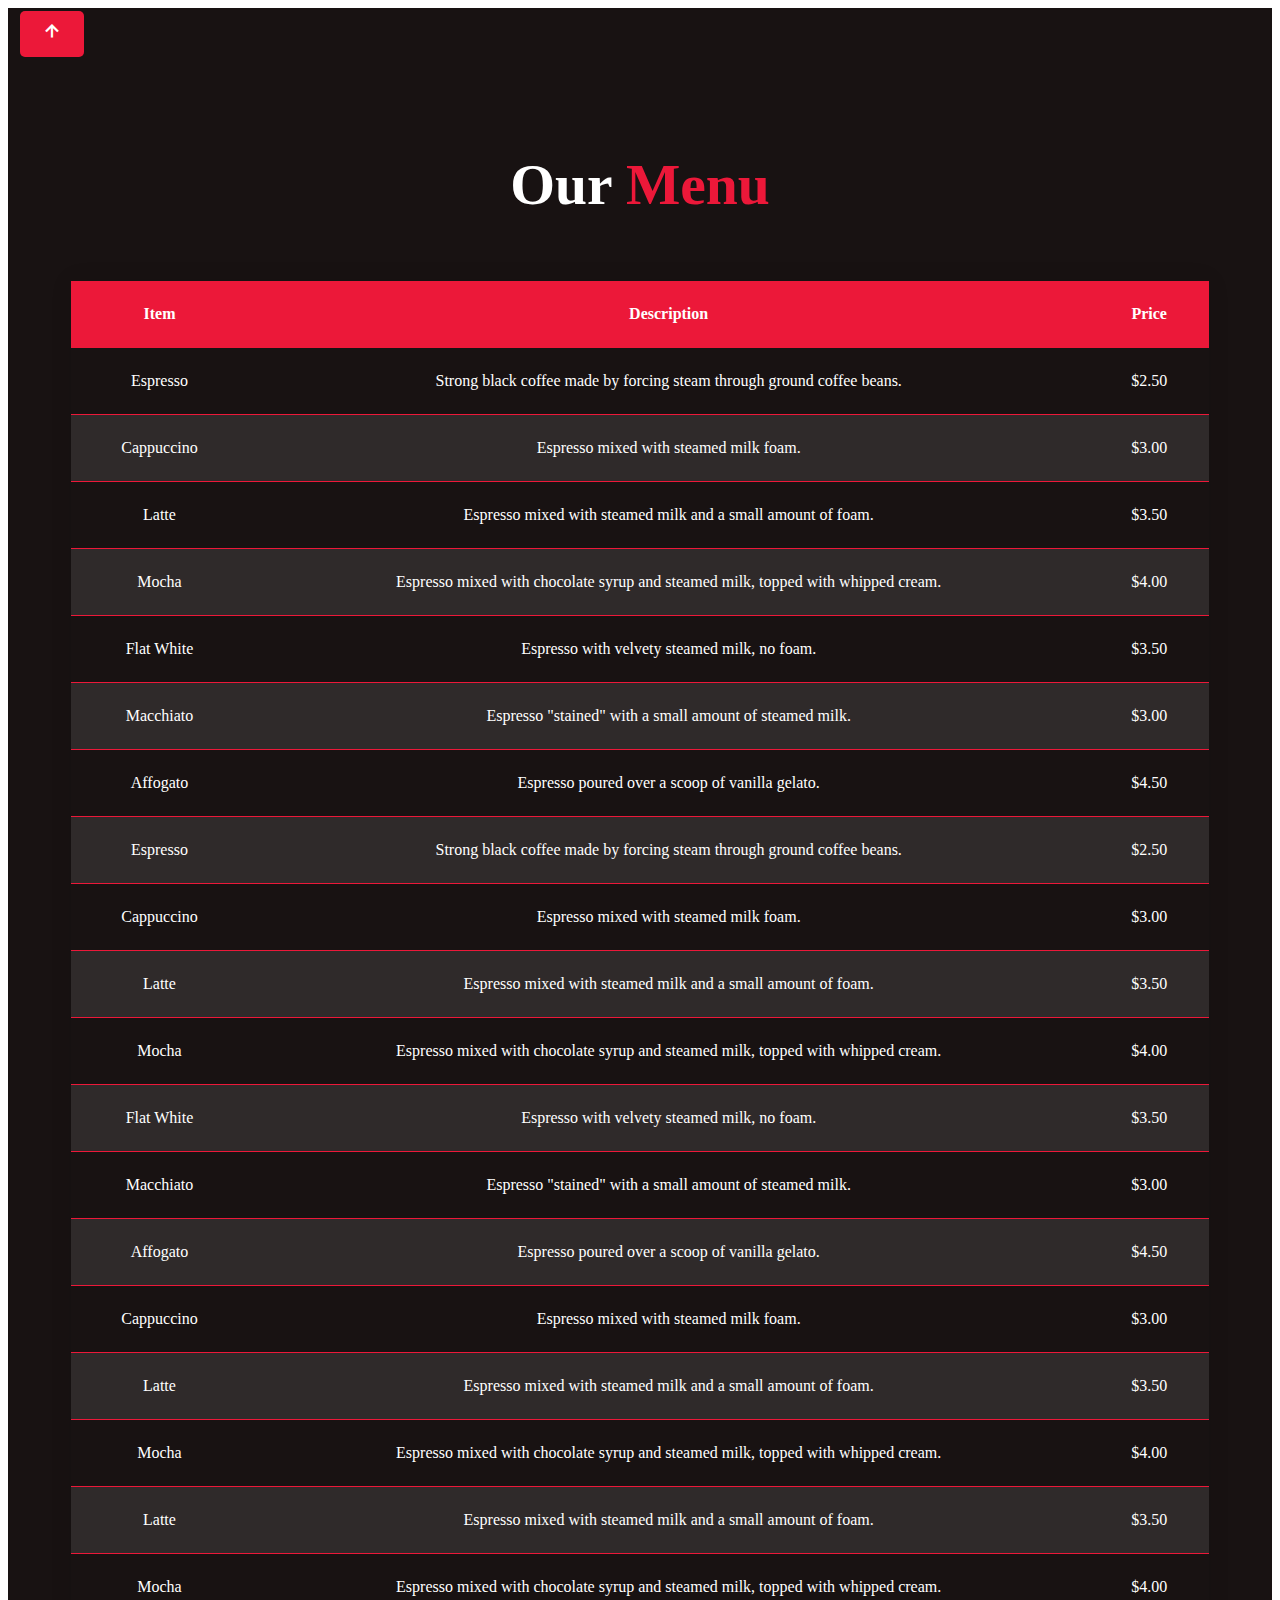
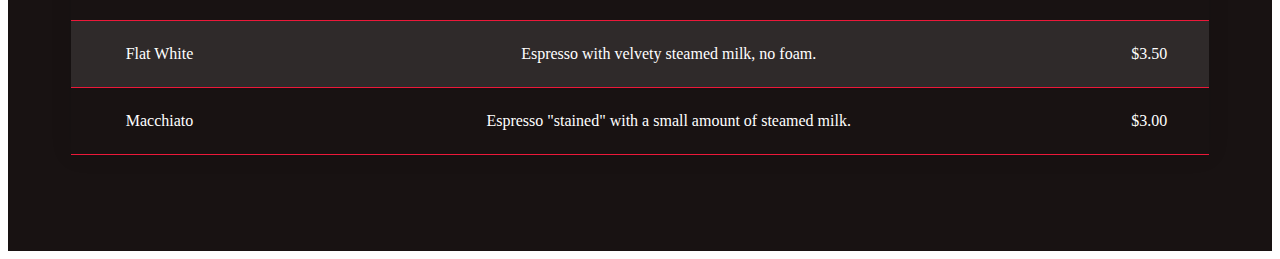
<file: menu.html>
<!DOCTYPE html>
<html lang="en">
<head>
    <title>Café Menu</title>
    <link href='https://unpkg.com/boxicons@2.1.4/css/boxicons.min.css' rel='stylesheet'>
    <style>
        :root {
            --main-color: #ec1839;
        }

        .menu {
            background: rgb(24, 18, 18);
            color: white;
            padding: 6rem 0;
            text-align: center;
        }

        .menu h2 {
            margin-bottom: 4rem;
            font-size: 3.6rem;
        }

        .menu table {
            width: 90%;
            margin: 0 auto;
            border-collapse: collapse;
            box-shadow: 0 0 20px rgba(0, 0, 0, 0.1);
        }

        .menu th, .menu td {
            padding: 1.5rem;
            border-bottom: 1px solid var(--main-color);
        }

        .menu th {
            background: var(--main-color);
            color: var(--second-bg-color);
        }

        .menu tbody tr:nth-child(even) {
            background: rgba(255, 255, 255, 0.1);
        }

        .menu tbody tr:hover {
            background: rgba(255, 255, 255, 0.2);
        }

        span {
            color: var(--main-color);
        }

        .back-icon {
            position: fixed;
            top: 20px;
            left: 20px;
            z-index: 1000;
        }

        .back-icon a {
            text-decoration: none;
            color: white;
            font-size: 24px;
            background-color: var(--main-color);
            padding: 10px 20px;
            border-radius: 5px;
            transition: background-color 0.3s ease;
        }

        .back-icon a:hover {
            background-color: darken(var(--main-color), 10%);
        }

    </style>
</head>
<body>
<div class="back-icon">
    <a href="index.html"><i class='bx bx-up-arrow-alt'></i></a>
</div>
<section class="menu" id="menu">
    <h2 class="heading">Our <span>Menu</span></h2>
    <div class="menu-container">
        <div class="menu-container">
            <table>
                <thead>
                    <tr>
                        <th>Item</th>
                        <th>Description</th>
                        <th>Price</th>
                    </tr>
                </thead>
                <tbody>
                    <tr id="cappuccino">
                        <td>Espresso</td>
                        <td>Strong black coffee made by forcing steam through ground coffee beans.</td>
                        <td>$2.50</td>
                    </tr>
                    <tr>
                        <td>Cappuccino</td>
                        <td>Espresso mixed with steamed milk foam.</td>
                        <td>$3.00</td>
                    </tr>
                    <tr>
                        <td>Latte</td>
                        <td>Espresso mixed with steamed milk and a small amount of foam.</td>
                        <td>$3.50</td>
                    </tr>
                    <tr>
                        <td>Mocha</td>
                        <td>Espresso mixed with chocolate syrup and steamed milk, topped with whipped cream.</td>
                        <td>$4.00</td>
                    </tr>
    
                    <tr>
                        <td>Flat White</td>
                        <td>Espresso with velvety steamed milk, no foam.</td>
                        <td>$3.50</td>
                    </tr>
                    <tr>
                        <td>Macchiato</td>
                        <td>Espresso "stained" with a small amount of steamed milk.</td>
                        <td>$3.00</td>
                    </tr>
                    <tr>
                        <td>Affogato</td>
                        <td>Espresso poured over a scoop of vanilla gelato.</td>
                        <td>$4.50</td>
                    </tr>
                    
                    <tr>
                        <td>Espresso</td>
                        <td>Strong black coffee made by forcing steam through ground coffee beans.</td>
                        <td>$2.50</td>
                    </tr>
                    <tr>
                        <td>Cappuccino</td>
                        <td>Espresso mixed with steamed milk foam.</td>
                        <td>$3.00</td>
                    </tr>
                    <tr>
                        <td>Latte</td>
                        <td>Espresso mixed with steamed milk and a small amount of foam.</td>
                        <td>$3.50</td>
                    </tr>
                    <tr>
                        <td>Mocha</td>
                        <td>Espresso mixed with chocolate syrup and steamed milk, topped with whipped cream.</td>
                        <td>$4.00</td>
                    </tr>
    
                    <tr>
                        <td>Flat White</td>
                        <td>Espresso with velvety steamed milk, no foam.</td>
                        <td>$3.50</td>
                    </tr>
                    <tr>
                        <td>Macchiato</td>
                        <td>Espresso "stained" with a small amount of steamed milk.</td>
                        <td>$3.00</td>
                    </tr>
                    <tr>
                        <td>Affogato</td>
                        <td>Espresso poured over a scoop of vanilla gelato.</td>
                        <td>$4.50</td>
                    </tr>
                    <tr>
                        <td>Cappuccino</td>
                        <td>Espresso mixed with steamed milk foam.</td>
                        <td>$3.00</td>
                    </tr>
                    <tr>
                        <td>Latte</td>
                        <td>Espresso mixed with steamed milk and a small amount of foam.</td>
                        <td>$3.50</td>
                    </tr>
                    <tr>
                        <td>Mocha</td>
                        <td>Espresso mixed with chocolate syrup and steamed milk, topped with whipped cream.</td>
                        <td>$4.00</td>
                    </tr>
                    <tr>
                        <td>Latte</td>
                        <td>Espresso mixed with steamed milk and a small amount of foam.</td>
                        <td>$3.50</td>
                    </tr>
                    <tr>
                        <td>Mocha</td>
                        <td>Espresso mixed with chocolate syrup and steamed milk, topped with whipped cream.</td>
                        <td>$4.00</td>
                    </tr>
    
                    <tr>
                        <td>Flat White</td>
                        <td>Espresso with velvety steamed milk, no foam.</td>
                        <td>$3.50</td>
                    </tr>
                    <tr>
                        <td>Macchiato</td>
                        <td>Espresso "stained" with a small amount of steamed milk.</td>
                        <td>$3.00</td>
                    </tr>
                    
                </tbody>
            </table>
    </div>
</section>
</body>
</html>
</file>
